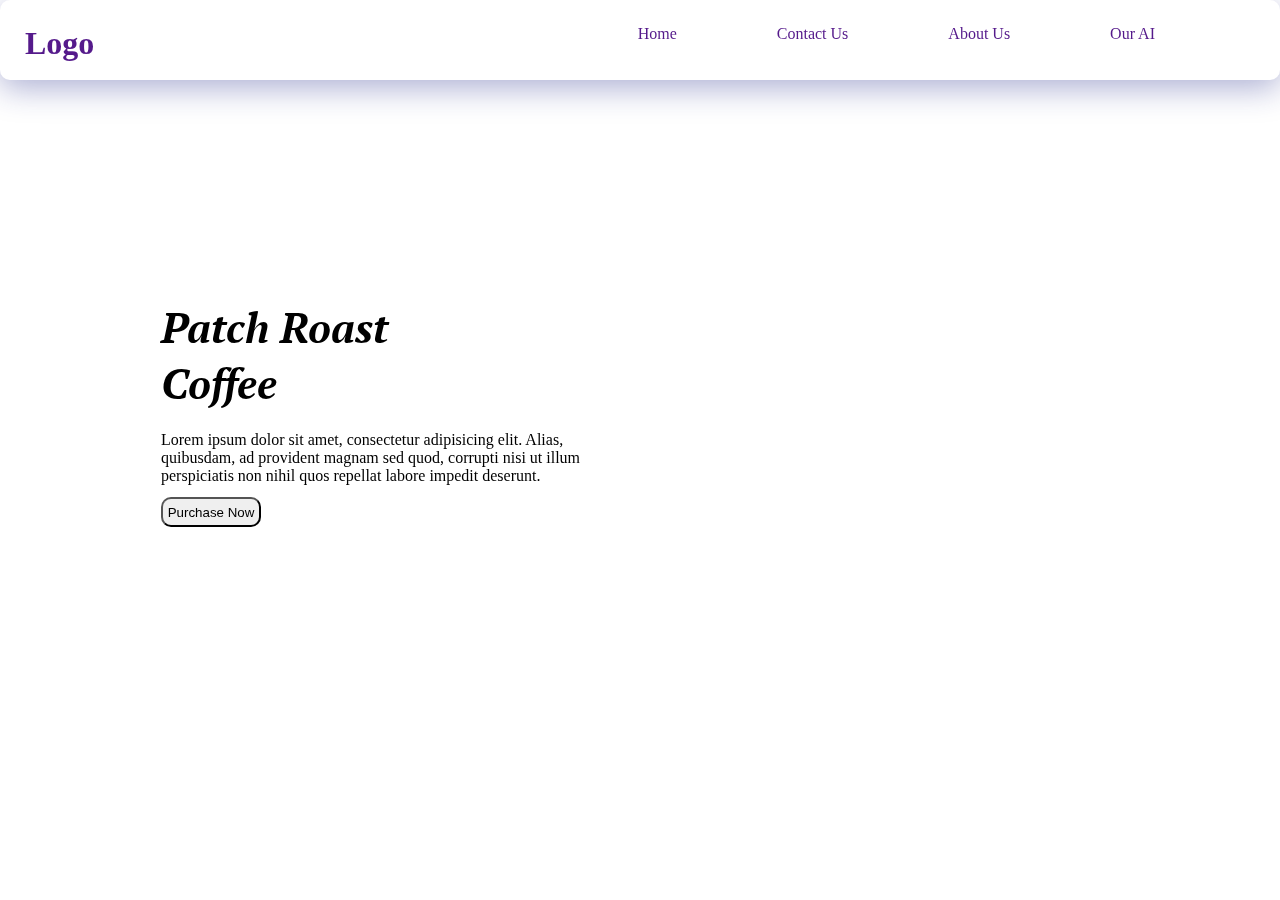
<file: Website/index.html>
<!DOCTYPE html>
<html lang="en">
<head>
    <meta charset="UTF-8">
    <meta name="viewport" content="width=device-width, initial-scale=1.0">
    <title>Document</title>
    <link rel="stylesheet" href="./CSS/index.css">
    <link rel="preconnect" href="https://fonts.googleapis.com">
    <link rel="preconnect" href="https://fonts.gstatic.com" crossorigin>
    <link href="https://fonts.googleapis.com/css2?family=PT+Serif:ital,wght@0,400;0,700;1,400;1,700&family=Pacifico&display=swap" rel="stylesheet">
</head>
<body>
    <nav>
        <h1><a href="">Logo</a></h1>
        <a href="">Our AI</a>
        <a href="">About Us</a>
        <a href="">Contact Us</a>
        <a href="">Home</a>
    </nav>
    <section>
        <div class="box"></div>
        <h2>Patch Roast <br>Coffee</h2>
        <p>Lorem ipsum dolor sit amet, consectetur adipisicing elit. Alias,<br> quibusdam, ad provident magnam sed quod, corrupti nisi ut illum <br>perspiciatis non nihil quos repellat labore impedit deserunt.</p>
        <button class="btn">Purchase Now</button>
    </section>
</body>
</html>
</file>
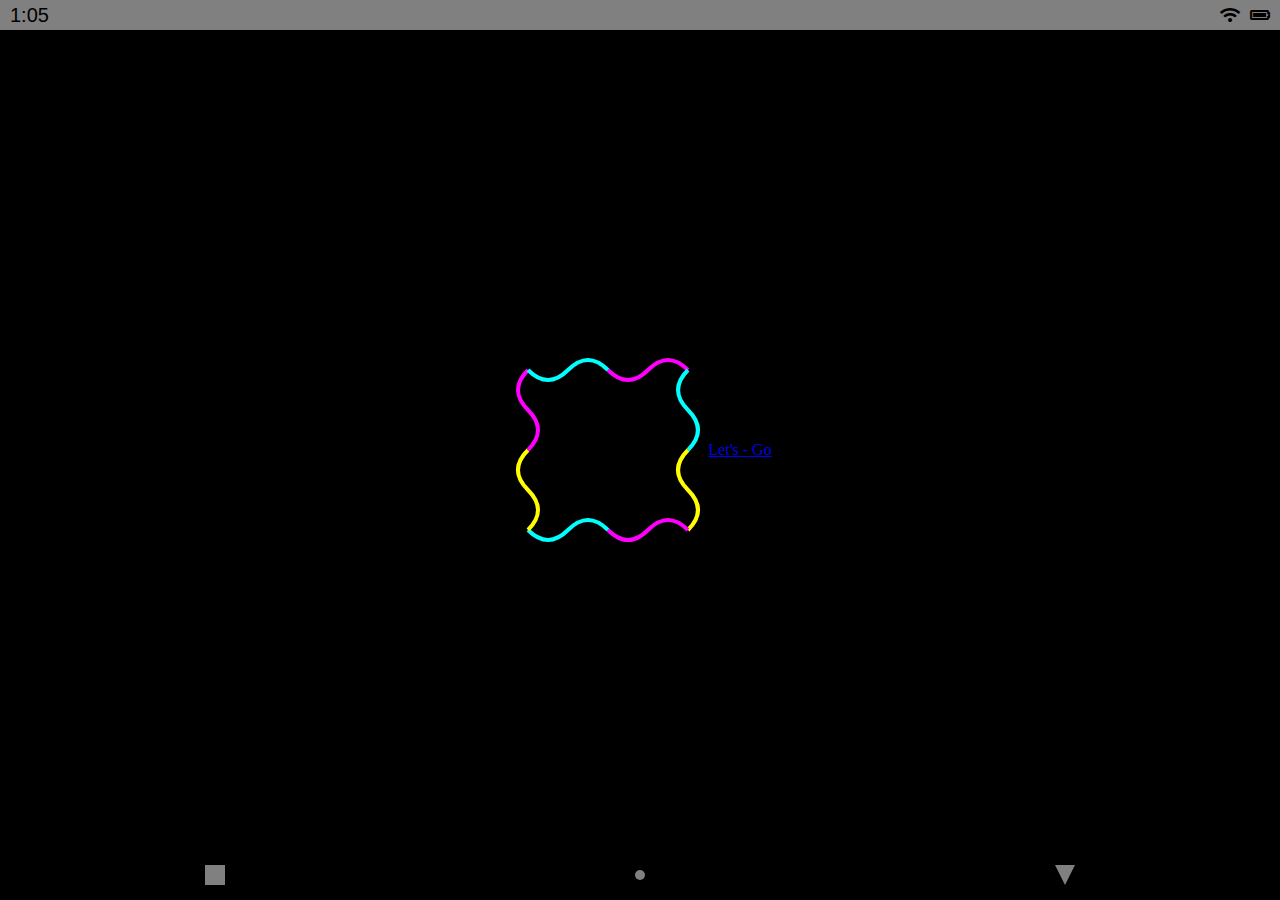
<file: Website/app.html>
<html>
<head>
    <style>
        body {
            
            margin: 0;
            background-color: black;
            display: flex;
            justify-content: center;
            align-items: center;
            height: 100vh;
            overflow: hidden;
        }

        .status-bar {
            position: absolute;
            top: 0;
            width: 100%;
            height: 30px;
            background-color: #808080;
            display: flex;
            justify-content: space-between;
            align-items: center;
            padding: 0 10px;
            box-sizing: border-box;
        }

        .status-bar .time {
            font-family: Arial, sans-serif;
            font-size: 20px;
            color: black;
        }

        .status-bar .icons {
            display: flex;
            align-items: center;
        }

        .status-bar .icons i {
            margin-left: 10px;
            color: black;
        }

        .center-content {
            display: flex;
            justify-content: center;
            align-items: center;
            height: 100%;
        }

        .center-content svg {
            width: 200px;
            height: 200px;
        }

        .bottom-bar {
            position: absolute;
            bottom: 0;
            width: 100%;
            height: 50px;
            background-color: black;
            display: flex;
            justify-content: space-around;
            align-items: center;
        }

        .bottom-bar .dot {
            width: 10px;
            height: 10px;
            background-color: gray;
            border-radius: 50%;
        }

        .bottom-bar .square {
            width: 20px;
            height: 20px;
            background-color: gray;
        }

        .bottom-bar .triangle {
            width: 0;
            height: 0;
            border-left: 10px solid transparent;
            border-right: 10px solid transparent;
            border-top: 20px solid gray;
        }
    </style>
</head>
<body>
    <div class="status-bar">
        <div class="time">1:05</div>
        <div class="icons">
            <i class="fas fa-wifi"></i>
            <i class="fas fa-battery-full"></i>
        </div>
    </div>
    <div class="center-content">
        
        <svg viewBox="0 0 100 100">
            <path d="M50 10 Q60 20 70 10 T90 10" stroke="#ff00ff" stroke-width="2" fill="none"/>
            <path d="M90 10 Q80 20 90 30 T90 50" stroke="#00ffff" stroke-width="2" fill="none"/>
            <path d="M90 50 Q80 60 90 70 T90 90" stroke="#ffff00" stroke-width="2" fill="none"/>
            <path d="M90 90 Q80 80 70 90 T50 90" stroke="#ff00ff" stroke-width="2" fill="none"/>
            <path d="M50 90 Q40 80 30 90 T10 90" stroke="#00ffff" stroke-width="2" fill="none"/>
            <path d="M10 90 Q20 80 10 70 T10 50" stroke="#ffff00" stroke-width="2" fill="none"/>
            <path d="M10 50 Q20 40 10 30 T10 10" stroke="#ff00ff" stroke-width="2" fill="none"/>
            <path d="M10 10 Q20 20 30 10 T50 10" stroke="#00ffff" stroke-width="2" fill="none"/>
        </svg>
        
    </div>
    <div class="bottom-bar">
        <div class="square"></div>
        <div class="dot"></div>
        <div class="triangle"></div>
    </div>
    <link rel="stylesheet" href="https://cdnjs.cloudflare.com/ajax/libs/font-awesome/5.15.3/css/all.min.css">
    <a href="./app2.html">Let's - Go</a>
</body>
</html>
</file>
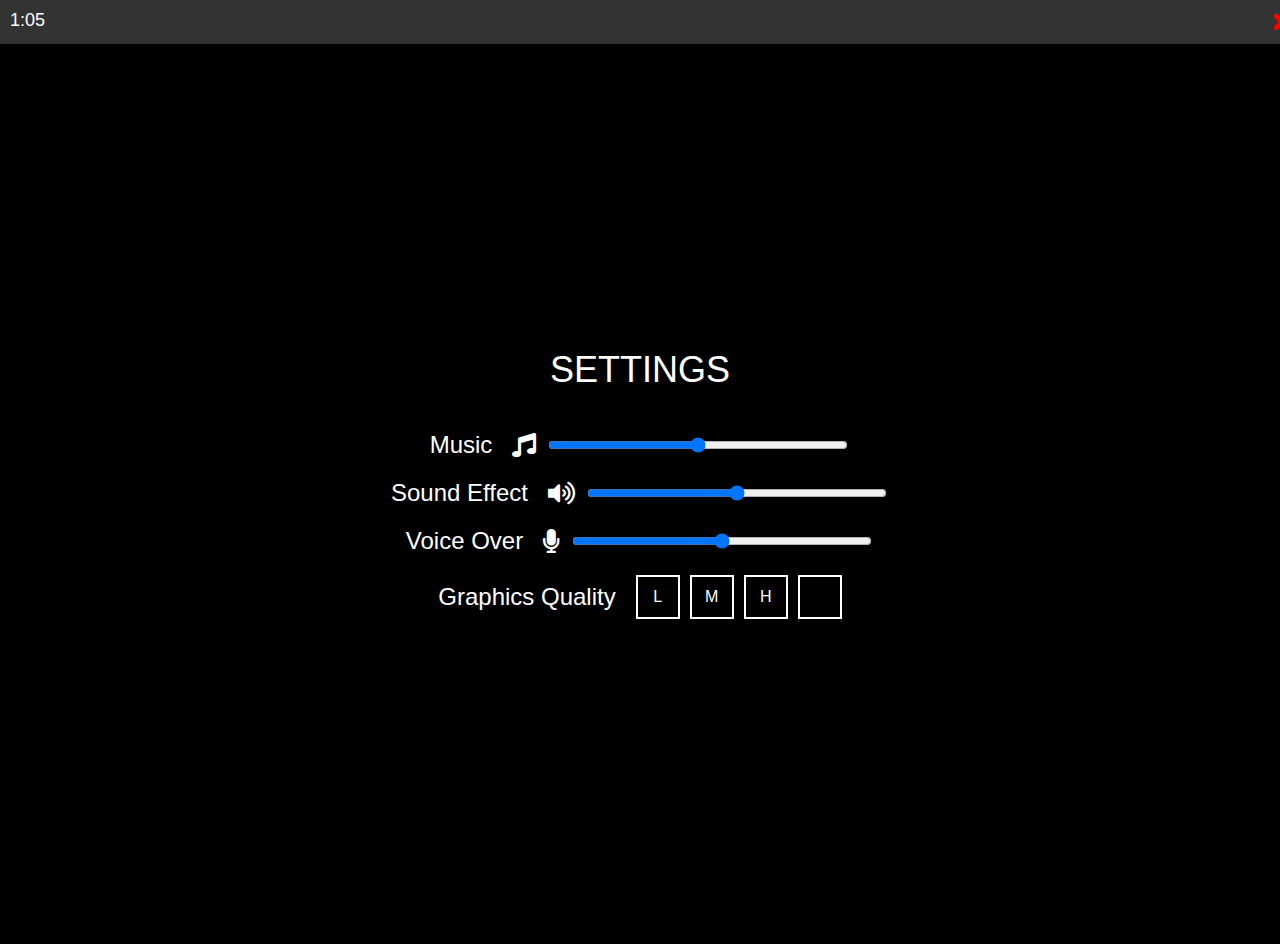
<file: Website/appp3.html>
<html>
<head>
    <title>Settings</title>
    <link rel="stylesheet" href="https://cdnjs.cloudflare.com/ajax/libs/font-awesome/5.15.3/css/all.min.css">
    <style>
        body {
            margin: 0;
            padding: 0;
            background-color: black;
            color: white;
            font-family: Arial, sans-serif;
        }
        .container {
            display: flex;
            flex-direction: column;
            align-items: center;
            justify-content: center;
            height: 100vh;
        }
        .header {
            display: flex;
            justify-content: space-between;
            width: 100%;
            padding: 10px;
            background-color: #333;
        }
        .header .time {
            color: white;
            font-size: 18px;
        }
        .header .close {
            color: red;
            font-size: 24px;
            cursor: pointer;
        }
        .settings-title {
            font-size: 36px;
            margin-bottom: 40px;
        }
        .setting-item {
            display: flex;
            align-items: center;
            margin-bottom: 20px;
        }
        .setting-item label {
            font-size: 24px;
            margin-right: 20px;
        }
        .setting-item .icon {
            font-size: 24px;
            margin-right: 10px;
        }
        .setting-item input[type="range"] {
            width: 300px;
        }
        .graphics-quality {
            display: flex;
            align-items: center;
        }
        .graphics-quality .quality-option {
            width: 40px;
            height: 40px;
            border: 2px solid white;
            display: flex;
            align-items: center;
            justify-content: center;
            margin-right: 10px;
            cursor: pointer;
        }
        .graphics-quality .quality-option:last-child {
            margin-right: 0;
        }
    </style>
</head>
<body>
    <div class="header">
        <div class="time">1:05</div>
        <div class="close"><i class="fas fa-times"></i></div>
    </div>
    <div class="container">
        <div class="settings-title">SETTINGS</div>
        <div class="setting-item">
            <label for="music">Music</label>
            <i class="fas fa-music icon"></i>
            <input type="range" id="music" name="music">
        </div>
        <div class="setting-item">
            <label for="sound-effect">Sound Effect</label>
            <i class="fas fa-volume-up icon"></i>
            <input type="range" id="sound-effect" name="sound-effect">
        </div>
        <div class="setting-item">
            <label for="voice-over">Voice Over</label>
            <i class="fas fa-microphone icon"></i>
            <input type="range" id="voice-over" name="voice-over">
        </div>
        <div class="setting-item graphics-quality">
            <label>Graphics Quality</label>
            <div class="quality-option">L</div>
            <div class="quality-option">M</div>
            <div class="quality-option">H</div>
            <div class="quality-option"></div>
        </div>
    </div>
</body>
</html>
</file>
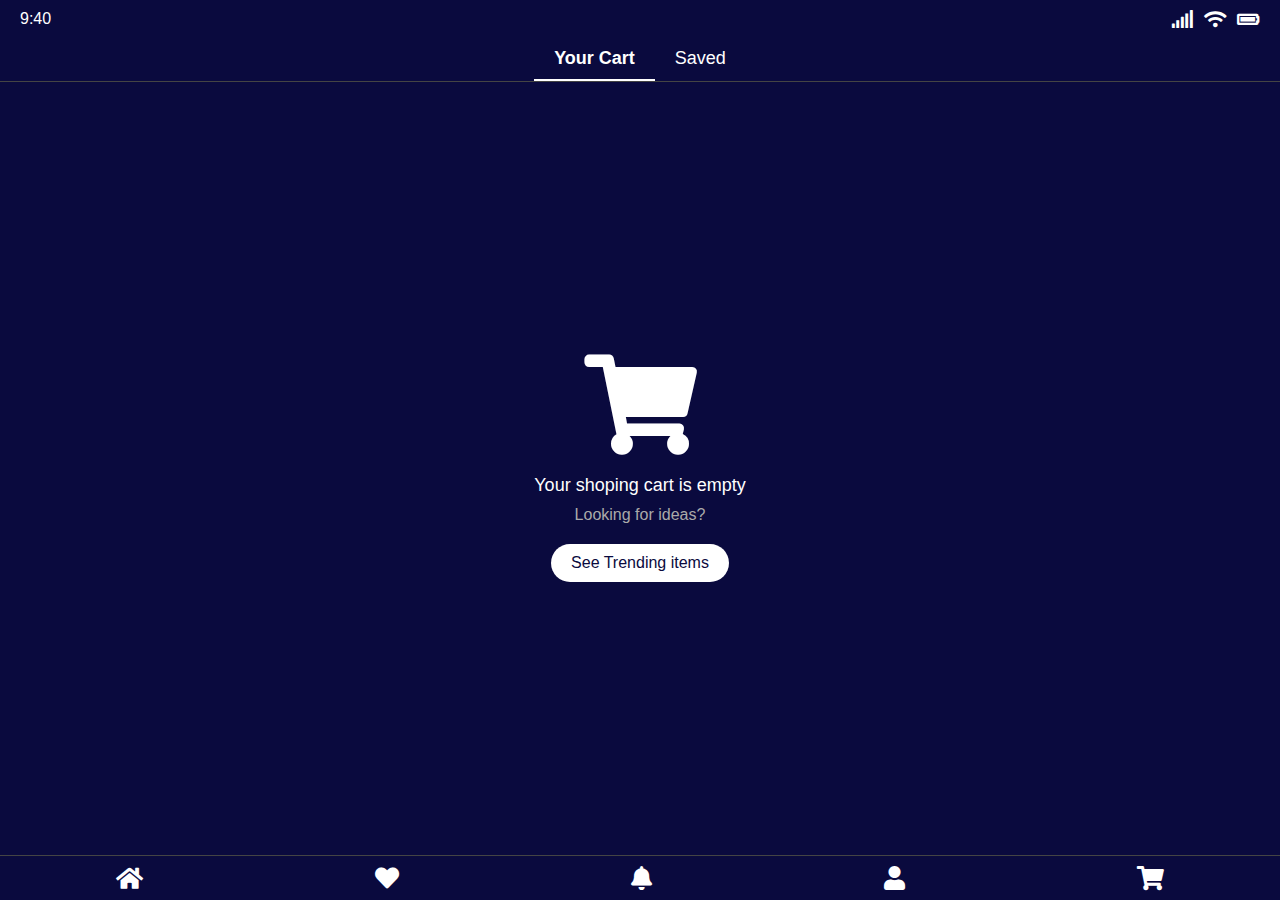
<file: Website/doct-3.html>
<html>
<head>
    <title>Shopping Cart</title>
    <link rel="stylesheet" href="https://cdnjs.cloudflare.com/ajax/libs/font-awesome/5.15.3/css/all.min.css">
    <style>
        body {
            margin: 0;
            font-family: Arial, sans-serif;
            background-color: #0A0A3E;
            color: white;
            display: flex;
            flex-direction: column;
            justify-content: space-between;
            height: 100vh;
        }
        .header {
            display: flex;
            justify-content: space-between;
            align-items: center;
            padding: 10px 20px;
            font-size: 18px;
        }
        .header .time {
            font-size: 16px;
        }
        .header .icons {
            display: flex;
            gap: 10px;
        }
        .header .icons i {
            font-size: 18px;
        }
        .tabs {
            display: flex;
            justify-content: center;
            border-bottom: 1px solid #444;
        }
        .tabs div {
            padding: 10px 20px;
            font-size: 18px;
        }
        .tabs .active {
            font-weight: bold;
            border-bottom: 2px solid white;
        }
        .content {
            display: flex;
            flex-direction: column;
            align-items: center;
            justify-content: center;
            flex-grow: 1;
            text-align: center;
        }
        .content .cart-icon {
            font-size: 100px;
            margin-bottom: 20px;
        }
        .content .message {
            font-size: 18px;
            margin-bottom: 10px;
        }
        .content .sub-message {
            font-size: 16px;
            color: #aaa;
            margin-bottom: 20px;
        }
        .content .button {
            background-color: white;
            color: #0A0A3E;
            padding: 10px 20px;
            border-radius: 20px;
            font-size: 16px;
            text-decoration: none;
        }
        .footer {
            display: flex;
            justify-content: space-around;
            padding: 10px 0;
            border-top: 1px solid #444;
        }
        .footer i {
            font-size: 24px;
        }
    </style>
</head>
<body>
    <div class="header">
        <div class="time">9:40</div>
        <div class="icons">
            <i class="fas fa-signal"></i>
            <i class="fas fa-wifi"></i>
            <i class="fas fa-battery-full"></i>
        </div>
    </div>
    <div class="tabs">
        <div class="active">Your Cart</div>
        <div>Saved</div>
    </div>
    <div class="content">
        <i class="fas fa-shopping-cart cart-icon"></i>
        <div class="message">Your shoping cart is empty</div>
        <div class="sub-message">Looking for ideas?</div>
        <a href="#" class="button">See Trending items</a>
    </div>
    <div class="footer">
        <i class="fas fa-home"></i>
        <i class="fas fa-heart"></i>
        <i class="fas fa-bell"></i>
        <i class="fas fa-user"></i>
        <i class="fas fa-shopping-cart"></i>
    </div>
</body>
</html>
</file>
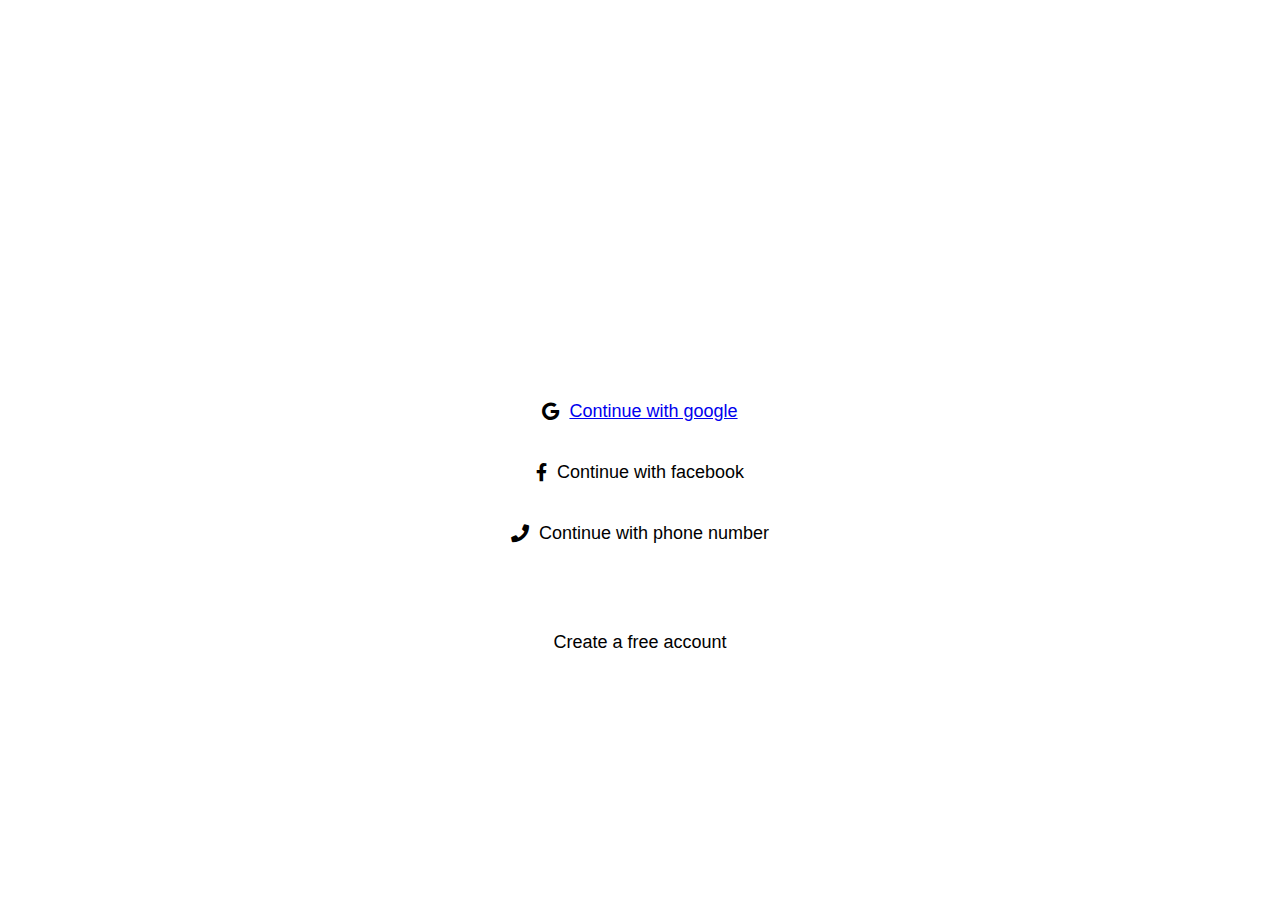
<file: Website/doct.html>
<html>
<head>
    <title>DoctEasy</title>
    <link rel="stylesheet" href="https://cdnjs.cloudflare.com/ajax/libs/font-awesome/5.15.3/css/all.min.css">
    <style>
        body, html {
            margin: 0;
            padding: 0;
            width: 100%;
            height: 100%;
            font-family: Arial, sans-serif;
            background: url('https://placehold.co/768x1662') no-repeat center center fixed;
            background-size: cover;
            color: white;
            display: flex;
            justify-content: center;
            align-items: center;
            flex-direction: column;
        }
        .container {
            text-align: center;
            width: 80%;
        }
        .logo {
            font-size: 100px;
            margin-bottom: 20px;
        }
        .title {
            font-size: 40px;
            font-weight: bold;
            margin-bottom: 40px;
        }
        .button {
            background: white;
            color: black;
            border: none;
            border-radius: 25px;
            padding: 15px;
            width: 100%;
            margin: 10px 0;
            font-size: 18px;
            display: flex;
            align-items: center;
            justify-content: center;
        }
        .button i {
            margin-right: 10px;
        }
        .or {
            display: flex;
            align-items: center;
            justify-content: center;
            margin: 20px 0;
        }
        .or::before, .or::after {
            content: '';
            flex: 1;
            border-bottom: 1px solid white;
        }
        .or:not(:empty)::before {
            margin-right: .25em;
        }
        .or:not(:empty)::after {
            margin-left: .25em;
        }
        .footer {
            font-size: 14px;
            margin-top: 20px;
        }
        .footer a {
            color: white;
            text-decoration: underline;
        }
    </style>
</head>
<body>
    <div class="container">
        <div class="logo">
            <i class="fas fa-heartbeat"></i>
        </div>
        <div class="title">DoctEasy</div>
        <button class="button"><i class="fab fa-google"></i><a href="./doct2.html">Continue with google</a></button>
        <button class="button"><i class="fab fa-facebook-f"></i>Continue with facebook</button>
        <button class="button"><i class="fas fa-phone"></i>Continue with phone number</button>
        <div class="or">or</div>
        <button class="button">Create a free account</button>
        <div class="footer">
            Already have an account? <a href="#">Log in</a><br>
            By continuing to use DoctEasy, you agree to our <a href="#">Terms of Service</a> and <a href="#">Privacy Policy</a>.
        </div>
    </div>
</body>
</html>
</file>
<file: Website/CSS/index.css>
*{
    margin: 0;
    padding: 0;
    box-sizing: border-box;
}
body{
    /* background-image: url(../media/image-removebg-previe.png); */
    /* background-color: ;
    background-repeat: no-repeat;
    background-size: cover;
    background-position: center; */
    height: 80px;
    width: 100%;
    background: rgba( 255, 255, 255, 0.1 );
    box-shadow: 0 8px 32px 0 rgba( 31, 38, 135, 0.37 );
    backdrop-filter: blur( 8px );
    -webkit-backdrop-filter: blur( 8px );
    border-radius: 10px;
    border: 1px solid rgba( 255, 255, 255, 0.18 );
}
nav{
    padding: 24px;
}
h1{
    float: left;
}
a{
    float: right;
    text-decoration: none;
    margin-right: 100px;
}
section{
    position: relative;
}
h2{
    font-size: 42px;
    margin-top: 250px;
    margin-left: 160px;
    font-family: "PT Serif", serif;
    font-weight: 700;
    font-style: italic;
}
p{
    margin-top: 20px;
    margin-left: 160px;
}
button{
    height: 30px;
    width: 100px;
    border-radius: 10px;
    margin-left: 160px;
    margin-top: 12px;
}
button:hover{
    background-color: aqua;
}
box{
    background-color: aquamarine;
}
</file>
